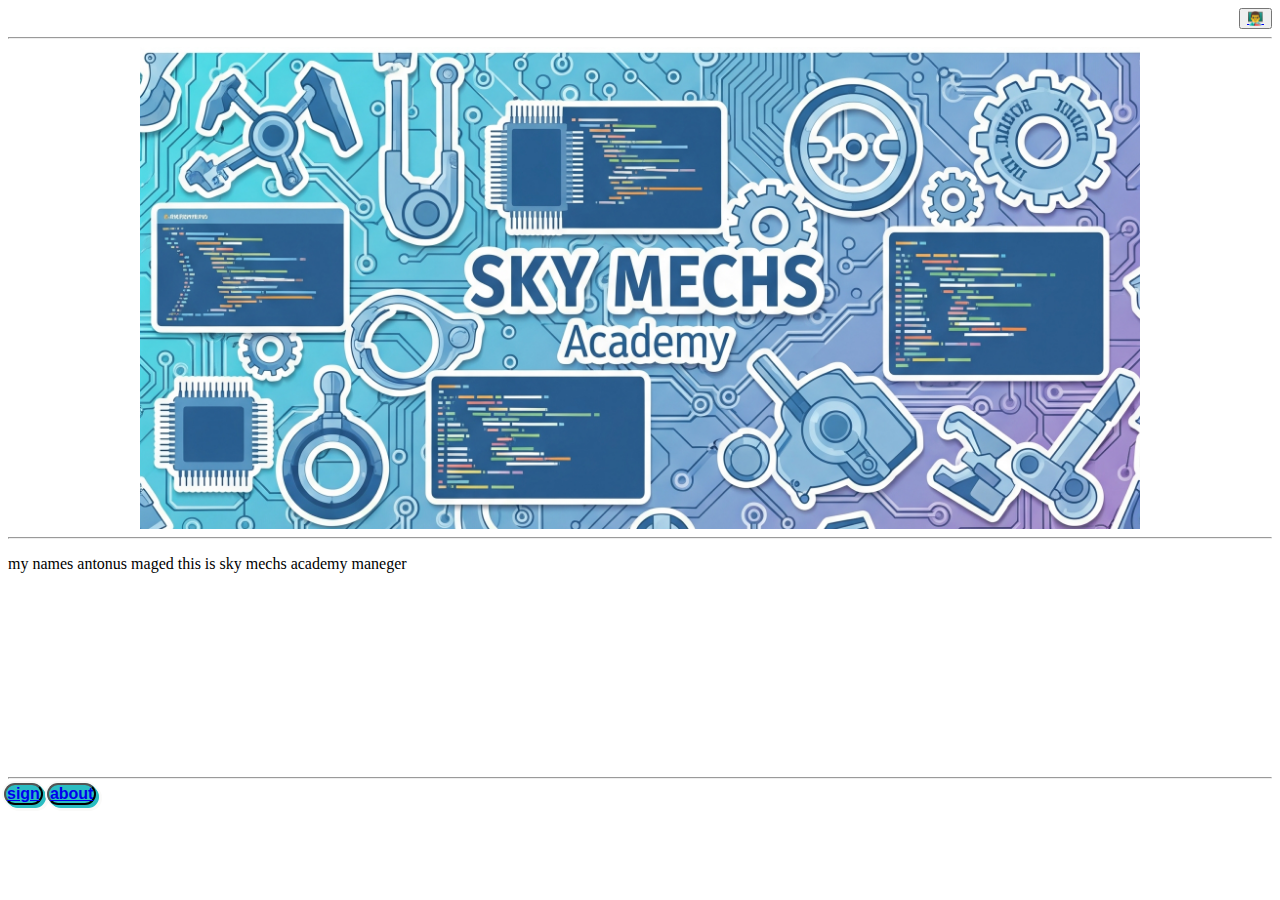
<file: index.html>
<!DOCTYPE html>
<html lang="en">
<head>
    <meta charset="UTF-8">
    <meta name="viewport" content="width=device-width, initial-scale=1.0">
    <link rel="stylesheet" href="stylebutton.css">
    <link rel="stylesheet" href="/style.css">
    <title>my jop</title>
</head>
<body>
    

    <font align="right">
    <div class="sign intro">

   <button><a href="sign.html">👨‍🏫</a></button>
</div>
</font>
<hr>

    <center>
    <div class="intro">
 <img class="intro-img" src="Gemini_Generated_Image_ip4we0ip4we0ip4w.png" alt="photo fikra">
    </div>
</center>
<hr>
<div class="praghach">
<p>
my names antonus maged this is sky mechs academy maneger
</p>
</div>
<br><br><br><br><br><br><br><br><br><br>
<hr>

 <div class=" end home">
<font align="left">
   
    <button class="sign1">
    <a href="sign.html">sign</a>
</button>



<button class="about">
    <a href="about.html">about</a>
</button>

     
   
 
</font>
</div>




















</body>

</html>
</file>
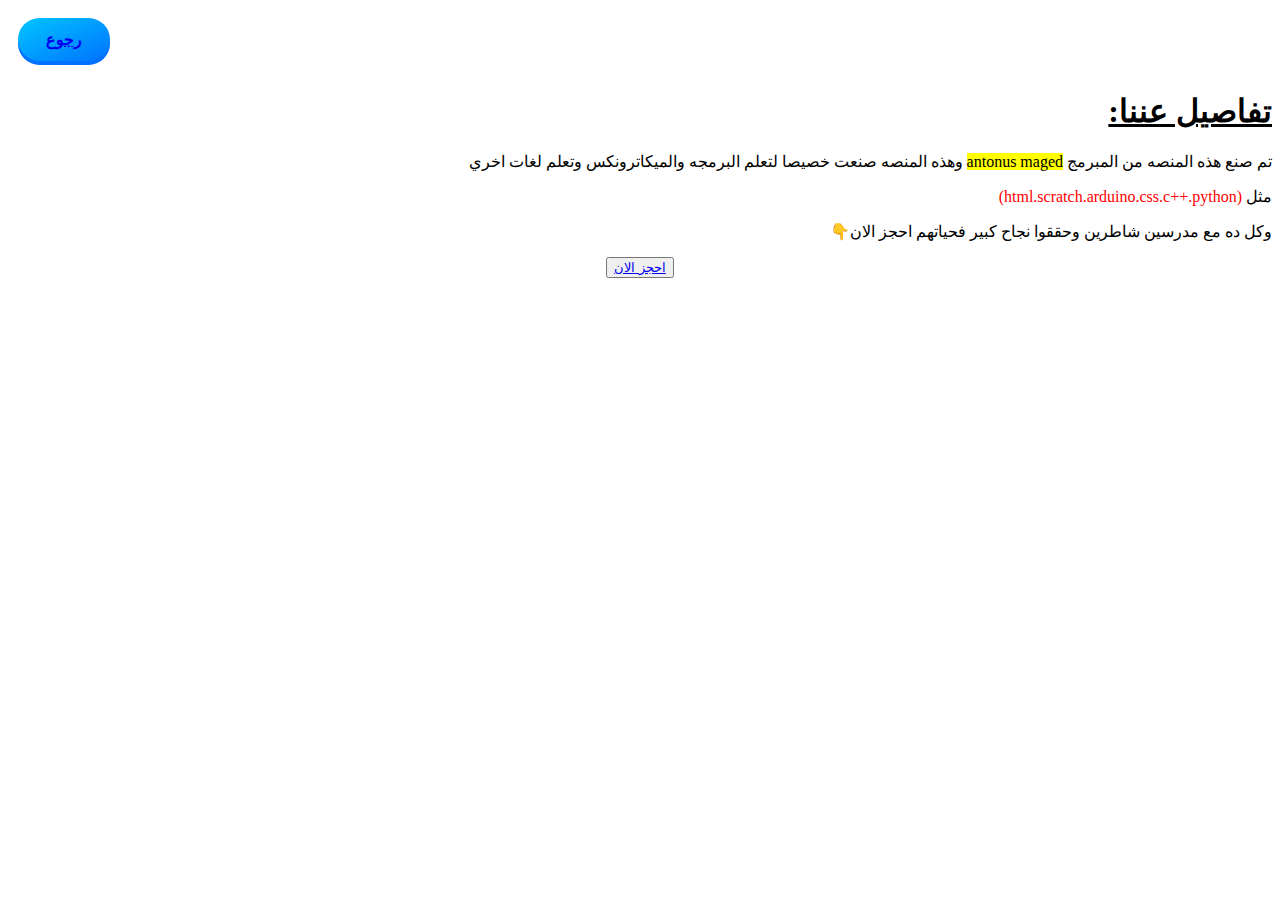
<file: about.html>
<!DOCTYPE html>
<html lang="en">
<head>
    <meta charset="UTF-8">
    <meta name="viewport" content="width=device-width, initial-scale=1.0">
    <link rel="stylesheet" href="stylebutton.css">
    <title>about us</title>
</head>
<body align="right" dir="rtl">

    <div class="heed">
<font align="left" dir="rtl" >
<div class="رجوع">
<button class="home1"><a href="index.html">رجوع</a></button>

</div>
</font>


<div class="تفاصيل عننا">
   <u> 
    <h1>تفاصيل عننا:</h1>
</u>
</div>
</div>

   <div class="praghach">
    <p><li>
تم صنع هذه المنصه من المبرمج <mark>antonus maged</mark>  وهذه المنصه صنعت خصيصا لتعلم البرمجه والميكاترونكس  وتعلم لغات اخري 
</li>
</p> 

      <p >
        <li>
مثل
    <font color="red">
       (html.scratch.arduino.css.c++.python) 
    </font>
</li>
</p>

<p>
    <li>
     وكل ده مع مدرسين شاطرين وحققوا نجاح كبير فحياتهم
     احجز الان👇
    </li>
</p>

<div class="احجز الان ">
<center>
<button><a href="sign.html">  احجز الان  </a></button>
</center>
</div>

</body>
</html>
</file>
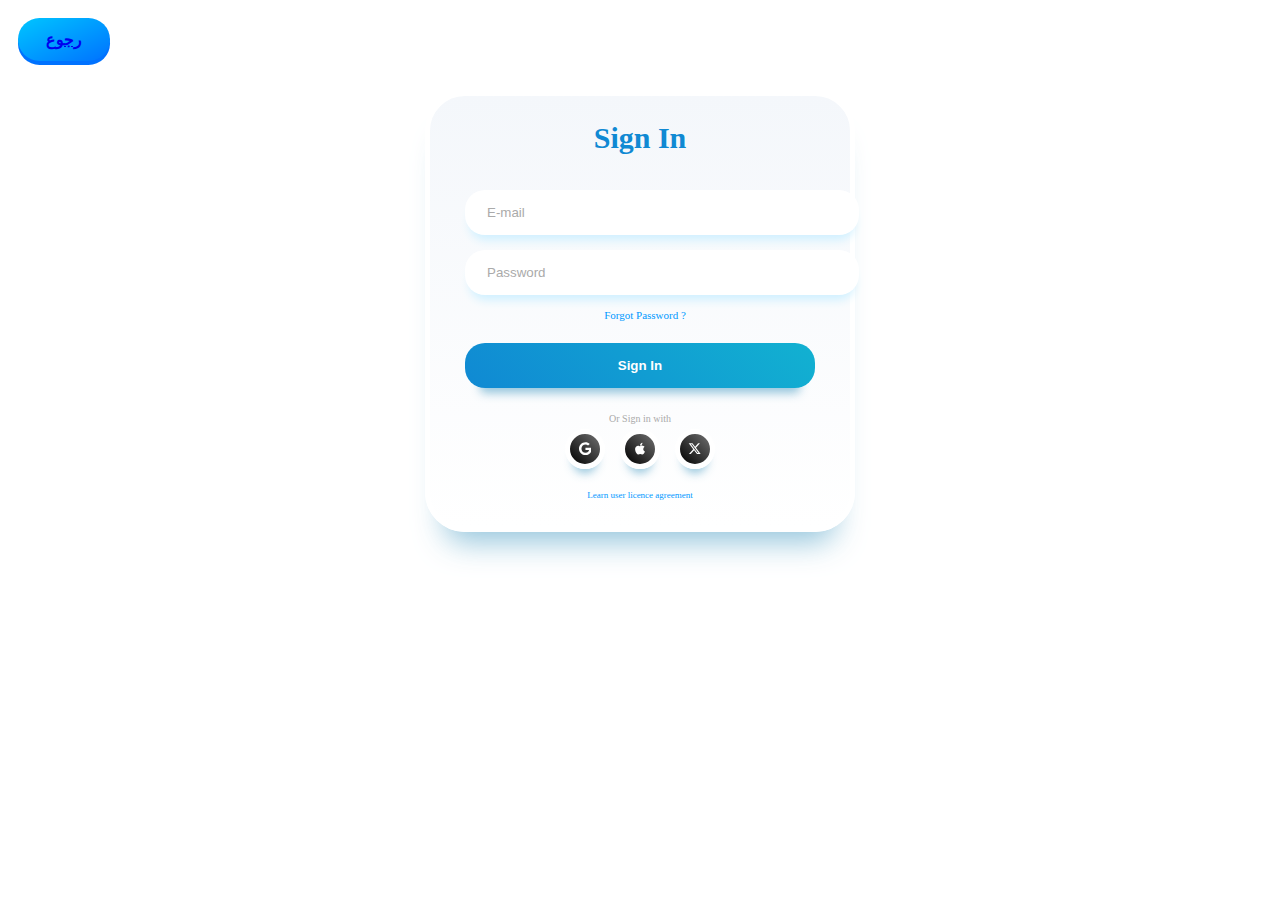
<file: sign.html>
<!DOCTYPE html>
<html lang="en">
<head>
    <meta charset="UTF-8">
    <meta name="viewport" content="width=device-width, initial-scale=1.0">
    <link rel="stylesheet" href="style.css">
    <link rel="stylesheet" href="stylebutton.css">
    <title>تسجيل الدخول</title>
</head>
<body>

    <div class=" زر رجوع">
        <button class="home2"> <a href="index.html">رجوع</a></button>
    </div> 

  
<center>
<div class="container">
    <div class="heading">Sign In</div>
    <form action="" class="form">
      <input required="" class="input" type="email" name="email" id="email" placeholder="E-mail">
      <input required="" class="input" type="password" name="password" id="password" placeholder="Password">
      <span class="forgot-password"><a href="#">Forgot Password ?</a></span>
      <input class="login-button" type="submit" value="Sign In">
      
    </form>
    <div class="social-account-container">
        <span class="title">Or Sign in with</span>
        <div class="social-accounts">
          <button class="social-button google">
            <svg class="svg" xmlns="http://www.w3.org/2000/svg" height="1em" viewBox="0 0 488 512">
              <path d="M488 261.8C488 403.3 391.1 504 248 504 110.8 504 0 393.2 0 256S110.8 8 248 8c66.8 0 123 24.5 166.3 64.9l-67.5 64.9C258.5 52.6 94.3 116.6 94.3 256c0 86.5 69.1 156.6 153.7 156.6 98.2 0 135-70.4 140.8-106.9H248v-85.3h236.1c2.3 12.7 3.9 24.9 3.9 41.4z"></path>
            </svg></button>
          <button class="social-button apple">
            <svg class="svg" xmlns="http://www.w3.org/2000/svg" height="1em" viewBox="0 0 384 512">
              <path d="M318.7 268.7c-.2-36.7 16.4-64.4 50-84.8-18.8-26.9-47.2-41.7-84.7-44.6-35.5-2.8-74.3 20.7-88.5 20.7-15 0-49.4-19.7-76.4-19.7C63.3 141.2 4 184.8 4 273.5q0 39.3 14.4 81.2c12.8 36.7 59 126.7 107.2 125.2 25.2-.6 43-17.9 75.8-17.9 31.8 0 48.3 17.9 76.4 17.9 48.6-.7 90.4-82.5 102.6-119.3-65.2-30.7-61.7-90-61.7-91.9zm-56.6-164.2c27.3-32.4 24.8-61.9 24-72.5-24.1 1.4-52 16.4-67.9 34.9-17.5 19.8-27.8 44.3-25.6 71.9 26.1 2 49.9-11.4 69.5-34.3z"></path>
            </svg>
          </button>
          <button class="social-button twitter">
            <svg class="svg" xmlns="http://www.w3.org/2000/svg" height="1em" viewBox="0 0 512 512">
              <path d="M389.2 48h70.6L305.6 224.2 487 464H345L233.7 318.6 106.5 464H35.8L200.7 275.5 26.8 48H172.4L272.9 180.9 389.2 48zM364.4 421.8h39.1L151.1 88h-42L364.4 421.8z"></path>
            </svg>
          </button>
        </div>
      </div>
      <span class="agreement"><a href="#">Learn user licence agreement</a></span>
  </div>
</center>

</body>
</html>
</file>
<file: stylebutton.css>
.sign1{
  --stone-50: #fafaf9;
  --stone-800: #2bbdc2;
  --yellow-400: #facc15;

  font-size: 1rem;
  cursor: pointer;
  position: relative;
  font-family: "Rubik", sans-serif;
  font-weight: bold;
  line-height: 1;
  padding: 1px;
  transform: translate(-4px, -4px);
  outline: 2px solid transparent;
  outline-offset: 5px;
  border-radius: 9999px;
  background-color: var(--stone-800);
  color: var(--stone-800);
  transition:
    transform 150ms ease,
    box-shadow 150ms ease;
  text-align: center;
  box-shadow:
    0.5px 0.5px 0 0 var(--stone-800),
    1px 1px 0 0 var(--stone-800),
    1.5px 1.5px 0 0 var(--stone-800),
    2px 2px 0 0 var(--stone-800),
    2.5px 2.5px 0 0 var(--stone-800),
    3px 3px 0 0 var(--stone-800),
    0 0 0 2px var(--stone-50),
    0.5px 0.5px 0 2px var(--stone-50),
    1px 1px 0 2px var(--stone-50),
    1.5px 1.5px 0 2px var(--stone-50),
    2px 2px 0 2px var(--stone-50),
    2.5px 2.5px 0 2px var(--stone-50),
    3px 3px 0 2px var(--stone-50),
    3.5px 3.5px 0 2px var(--stone-50),
    4px 4px 0 2px var(--stone-50);

  &:hover {
    transform: translate(0, 0);
    box-shadow: 0 0 0 2px var(--stone-50);
  }

  &:active,
  &:focus-visible {
    outline-color: var(--yellow-400);
  }

  &:focus-visible {
    outline-style: dashed;
  }

  & > div {
    position: relative;
    pointer-events: none;
    background-color: var(--yellow-400);
    border: 2px solid rgba(255, 255, 255, 0.3);
    border-radius: 9999px;

    &::before {
      content: "";
      position: absolute;
      inset: 0;
      border-radius: 9999px;
      opacity: 0.5;
      background-image: radial-gradient(
          rgb(255 255 255 / 80%) 20%,
          transparent 20%
        ),
        radial-gradient(rgb(255 255 255 / 100%) 20%, transparent 20%);
      background-position:
        0 0,
        4px 4px;
      background-size: 8px 8px;
      mix-blend-mode: hard-light;
      animation: dots 0.5s infinite linear;
    }

    & > span {
      position: relative;
      display: flex;
      align-items: center;
      justify-content: center;
      padding: 0.75rem 1.25rem;
      gap: 0.25rem;
      filter: drop-shadow(0 -1px 0 rgba(255, 255, 255, 0.25));

      &:active {
        transform: translateY(2px);
      }
    }
  }
}

@keyframes dots {
  0% {
    background-position:
      0 0,
      4px 4px;
  }
  100% {
    background-position:
      8px 0,
      12px 4px;
  }
}
    .about {
  --stone-50: #fafaf9;
  --stone-800: #2bbdc2;
  --yellow-400: #9b8118;

  font-size: 1rem;
  cursor: pointer;
  position: relative;
  font-family: "Rubik", sans-serif;
  font-weight: bold;
  line-height: 1;
  padding: 1px;
  transform: translate(-4px, -4px);
  outline: 2px solid transparent;
  outline-offset: 5px;
  border-radius: 9999px;
  background-color: var(--stone-800);
  color: var(--stone-800);
  transition:
    transform 150ms ease,
    box-shadow 150ms ease;
  text-align: center;
  box-shadow:
    0.5px 0.5px 0 0 var(--stone-800),
    1px 1px 0 0 var(--stone-800),
    1.5px 1.5px 0 0 var(--stone-800),
    2px 2px 0 0 var(--stone-800),
    2.5px 2.5px 0 0 var(--stone-800),
    3px 3px 0 0 var(--stone-800),
    0 0 0 2px var(--stone-50),
    0.5px 0.5px 0 2px var(--stone-50),
    1px 1px 0 2px var(--stone-50),
    1.5px 1.5px 0 2px var(--stone-50),
    2px 2px 0 2px var(--stone-50),
    2.5px 2.5px 0 2px var(--stone-50),
    3px 3px 0 2px var(--stone-50),
    3.5px 3.5px 0 2px var(--stone-50),
    4px 4px 0 2px var(--stone-50);

  &:hover {
    transform: translate(0, 0);
    box-shadow: 0 0 0 2px var(--stone-50);
  }

  &:active,
  &:focus-visible {
    outline-color: var(--yellow-400);
  }

  &:focus-visible {
    outline-style: dashed;
  }

  & > div {
    position: relative;
    pointer-events: none;
    background-color: var(--yellow-400);
    border: 2px solid rgba(255, 255, 255, 0.3);
    border-radius: 9999px;

    &::before {
      content: "";
      position: absolute;
      inset: 0;
      border-radius: 9999px;
      opacity: 0.5;
      background-image: radial-gradient(
          rgb(255 255 255 / 80%) 20%,
          transparent 20%
        ),
        radial-gradient(rgb(255 255 255 / 100%) 20%, transparent 20%);
      background-position:
        0 0,
        4px 4px;
      background-size: 8px 8px;
      mix-blend-mode: hard-light;
      animation: dots 0.5s infinite linear;
    }

    & > span {
      position: relative;
      display: flex;
      align-items: center;
      justify-content: center;
      padding: 0.75rem 1.25rem;
      gap: 0.25rem;
      filter: drop-shadow(0 -1px 0 rgba(255, 255, 255, 0.25));

      &:active {
        transform: translateY(2px);
      }
    }
  }
}

@keyframes dots {
  0% {
    background-position:
      0 0,
      4px 4px;
  }
  100% {
    background-position:
      8px 0,
      12px 4px;
  }
}

.home1 {
  display: inline-block;
  padding: 12px 28px;
  margin: 10px;
  font-size: 16px;
  font-weight: bold;
  text-transform: uppercase;
  color: #fff;
  background-image: linear-gradient(to bottom right, #00c6ff, #0072ff);
  border: none;
  border-radius: 40px;
  box-shadow: 0px 4px 0px #0072ff;
  transition: all 0.2s ease-in-out;
  cursor: pointer;
}

.home1:hover {
  transform: translateY(-2px);
  box-shadow: 0px 6px 0px #0072ff;
}

.home1:active {
  transform: translateY(0px);
  box-shadow: none;
  background-image: linear-gradient(to bottom right, #0072ff, #00c6ff);
}

.home1:before,
.home1:after {
  content: "";
  position: absolute;
  width: 0;
  height: 0;
}

.home1:before {
  top: -3px;
  left: -3px;
  border-radius: 40px;
  border-top: 3px solid #fff;
  border-left: 3px solid #fff;
}

.home1:after {
  bottom: -3px;
  right: -3px;
  border-radius: 40px;
  border-bottom: 3px solid #fff;
  border-right: 3px solid #fff;
}

.home2 {
  display: inline-block;
  padding: 12px 28px;
  margin: 10px;
  font-size: 16px;
  font-weight: bold;
  text-transform: uppercase;
  color: #fff;
  background-image: linear-gradient(to bottom right, #00c6ff, #0072ff);
  border: none;
  border-radius: 40px;
  box-shadow: 0px 4px 0px #0072ff;
  transition: all 0.2s ease-in-out;
  cursor: pointer;
}

.home2:hover {
  transform: translateY(-2px);
  box-shadow: 0px 6px 0px #0072ff;
}

.home2:active {
  transform: translateY(0px);
  box-shadow: none;
  background-image: linear-gradient(to bottom right, #0072ff, #00c6ff);
}

.home2:before,
.home2:after {
  content: "";
  position: absolute;
  width: 0;
  height: 0;
}

.home2:before {
  top: -3px;
  left: -3px;
  border-radius: 40px;
  border-top: 3px solid #fff;
  border-left: 3px solid #fff;
}

.home2:after {
  bottom: -3px;
  right: -3px;
  border-radius: 40px;
  border-bottom: 3px solid #fff;
  border-right: 3px solid #fff;
}
</file>
<file: style.css>
.container {
  max-width: 350px;
  background: #F8F9FD;
  background: linear-gradient(0deg, rgb(255, 255, 255) 0%, rgb(244, 247, 251) 100%);
  border-radius: 40px;
  padding: 25px 35px;
  border: 5px solid rgb(255, 255, 255);
  box-shadow: rgba(133, 189, 215, 0.8784313725) 0px 30px 30px -20px;
  margin: 20px;
}

.heading {
  text-align: center;
  font-weight: 900;
  font-size: 30px;
  color: rgb(16, 137, 211);
}

.form {
  margin-top: 20px;
}

.form .input {
  width: 100%;
  background: white;
  border: none;
  padding: 15px 20px;
  border-radius: 20px;
  margin-top: 15px;
  box-shadow: #cff0ff 0px 10px 10px -5px;
  border-inline: 2px solid transparent;
}

.form .input::-moz-placeholder {
  color: rgb(170, 170, 170);
}

.form .input::placeholder {
  color: rgb(170, 170, 170);
}

.form .input:focus {
  outline: none;
  border-inline: 2px solid #12B1D1;
}

.form .forgot-password {
  display: block;
  margin-top: 10px;
  margin-left: 10px;
}

.form .forgot-password a {
  font-size: 11px;
  color: #0099ff;
  text-decoration: none;
}

.form .login-button {
  display: block;
  width: 100%;
  font-weight: bold;
  background: linear-gradient(45deg, rgb(16, 137, 211) 0%, rgb(18, 177, 209) 100%);
  color: white;
  padding-block: 15px;
  margin: 20px auto;
  border-radius: 20px;
  box-shadow: rgba(133, 189, 215, 0.8784313725) 0px 20px 10px -15px;
  border: none;
  transition: all 0.2s ease-in-out;
}

.form .login-button:hover {
  transform: scale(1.03);
  box-shadow: rgba(133, 189, 215, 0.8784313725) 0px 23px 10px -20px;
}

.form .login-button:active {
  transform: scale(0.95);
  box-shadow: rgba(133, 189, 215, 0.8784313725) 0px 15px 10px -10px;
}

.social-account-container {
  margin-top: 25px;
}

.social-account-container .title {
  display: block;
  text-align: center;
  font-size: 10px;
  color: rgb(170, 170, 170);
}

.social-account-container .social-accounts {
  width: 100%;
  display: flex;
  justify-content: center;
  gap: 15px;
  margin-top: 5px;
}

.social-account-container .social-accounts .social-button {
  background: linear-gradient(45deg, rgb(0, 0, 0) 0%, rgb(112, 112, 112) 100%);
  border: 5px solid white;
  padding: 5px;
  border-radius: 50%;
  width: 40px;
  aspect-ratio: 1;
  display: grid;
  place-content: center;
  box-shadow: rgba(133, 189, 215, 0.8784313725) 0px 12px 10px -8px;
  transition: all 0.2s ease-in-out;
}

.social-account-container .social-accounts .social-button .svg {
  fill: white;
  margin: auto;
}

.social-account-container .social-accounts .social-button:hover {
  transform: scale(1.2);
}

.social-account-container .social-accounts .social-button:active {
  transform: scale(0.9);
}

.agreement {
  display: block;
  text-align: center;
  margin-top: 15px;
}

.agreement a {
  text-decoration: none;
  color: #0099ff;
  font-size: 9px;
}
.intro-img {
  display: block;
  margin: 0 auto;
  width: 80%;        /* تصغير العرض عن الشاشة */
  max-width: 1000px; /* نفس الحد الأقصى اللي كنت عامله */
  height: auto;      /* يحافظ على النسبة */
}

/* على الموبايل (شاشة أصغر من 600px) */
@media (max-width: 600px) {
  .intro-img {
    width: 90%;   /* تصغير العرض أكتر للموبايل */
  }
}
</file>
